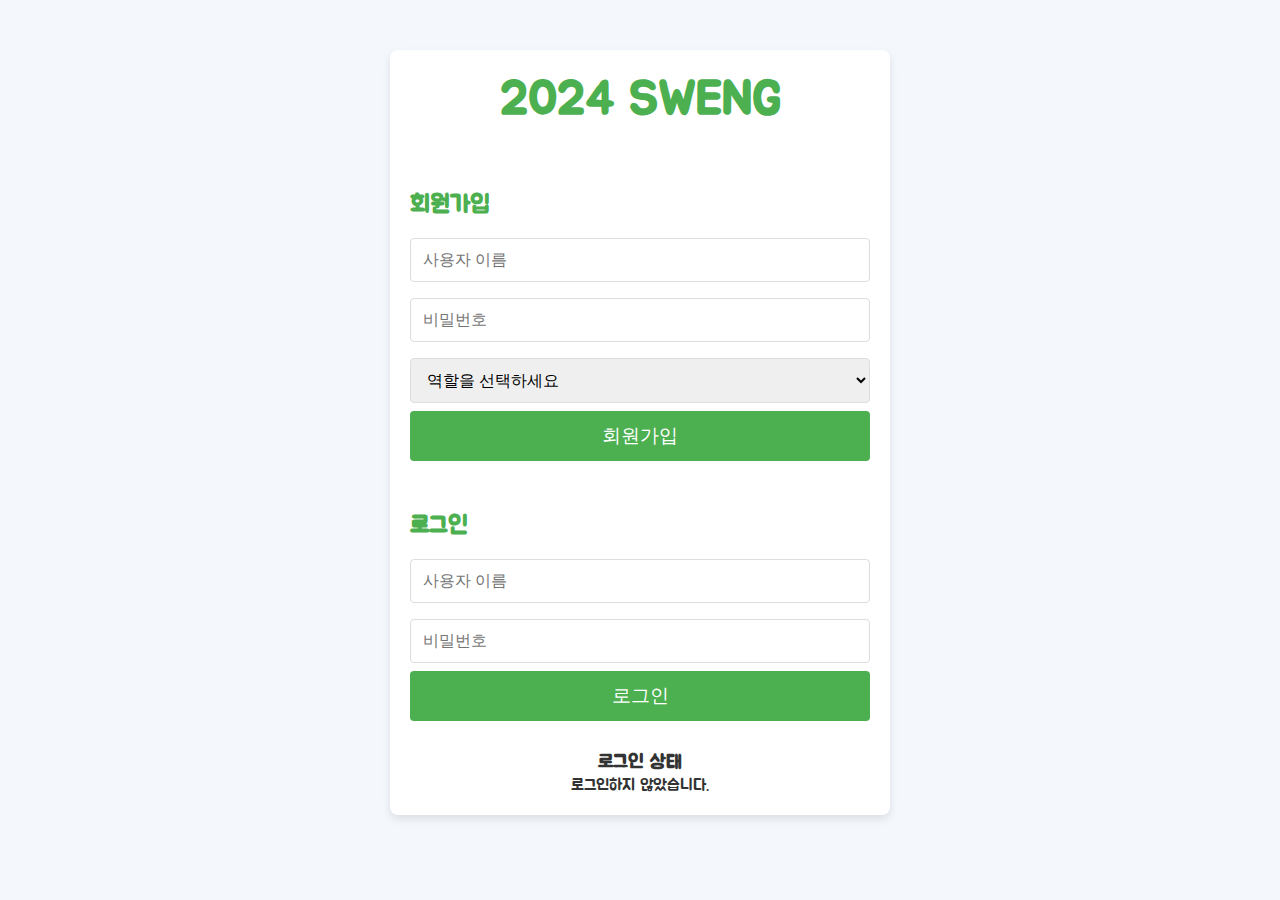
<file: index.html>
<!DOCTYPE html>
<html lang="ko">

<head>
    <meta charset="UTF-8">
    <meta name="viewport" content="width=device-width, initial-scale=1.0">
    <title>회원가입 / 로그인</title>
    <link rel="preconnect" href="https://fonts.googleapis.com">
    <link rel="preconnect" href="https://fonts.gstatic.com" crossorigin>
    <link href="https://fonts.googleapis.com/css2?family=Jua&display=swap" rel="stylesheet">
    <link rel="stylesheet" href="/css/index.css">
</head>

<body>

    <div class="container">
        <h1>2024 SWENG</h1>

        <!-- 회원가입 폼 -->
        <section id="register-section" class="form-section">
            <h2>회원가입</h2>
            <form id="register-form">
                <input type="text" id="register-username" placeholder="사용자 이름" required><br>
                <input type="password" id="register-password" placeholder="비밀번호" required><br>
                <select id="register-role" required>
                    <option value="" disabled selected>역할을 선택하세요</option>
                    <option value="멘토">멘토</option>
                    <option value="멘티">멘티</option>
                </select><br>
                <button type="submit">회원가입</button>
            </form>
        </section>

        <br>

        <!-- 로그인 폼 -->
        <section id="login-section" class="form-section">
            <h2>로그인</h2>
            <form id="login-form">
                <input type="text" id="login-username" placeholder="사용자 이름" required><br>
                <input type="password" id="login-password" placeholder="비밀번호" required><br>
                <button type="submit">로그인</button>
            </form>
        </section>

        <!-- 로그인 상태 표시 -->
        <section id="status-section">
            <h3>로그인 상태</h3>
            <p id="status-message"></p>
            <button id="logout-button" style="display: none;">로그아웃</button>
        </section>

        <!-- 오류 메시지 출력 -->
        <div id="error-message" style="color: red;"></div>
    </div>

    <script src="/js/index.js"></script>
</body>

</html>
</file>
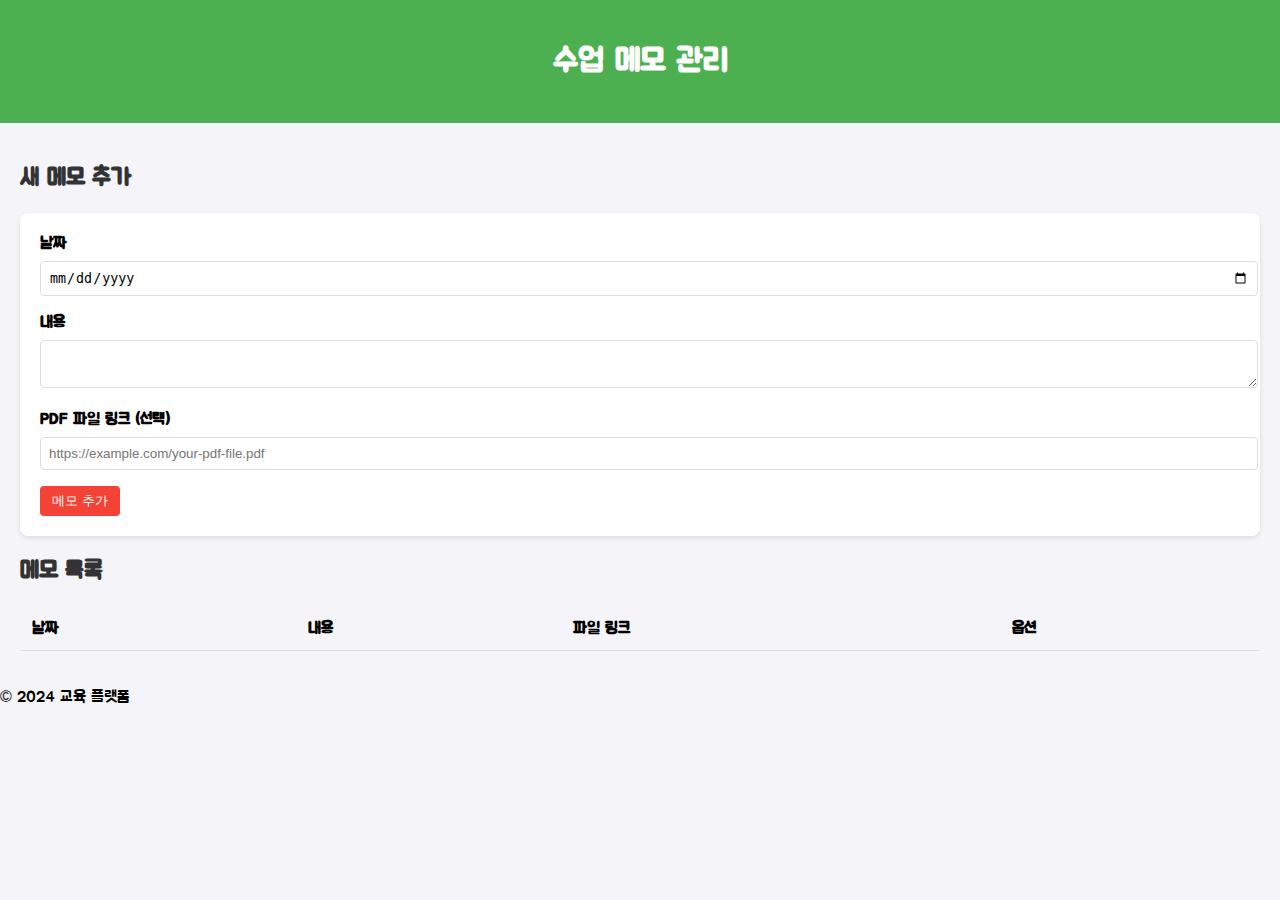
<file: html/class-notes-manage.html>
<!DOCTYPE html>
<html lang="ko">
<head>
    <meta charset="UTF-8">
    <meta name="viewport" content="width=device-width, initial-scale=1.0">
    <title>수업 메모 관리</title>
    <link rel="preconnect" href="https://fonts.googleapis.com">
    <link rel="preconnect" href="https://fonts.gstatic.com" crossorigin>
    <link href="https://fonts.googleapis.com/css2?family=Jua&display=swap" rel="stylesheet">
    <link rel="stylesheet" href="../css/class-notes-manage.css">  <!-- CSS 파일 링크 -->
</head>
<body>
    <header>
        <h1>수업 메모 관리</h1>
    </header>

    <main>
        <!-- 메모 입력 폼 -->
        <section id="memo-form">
            <h2>새 메모 추가</h2>
            <form id="memo-form" onsubmit="submitMemo(event)">
                <label for="memo_date">날짜</label>
                <input type="date" id="memo_date" required><br>

                <label for="memo_content">내용</label>
                <textarea id="memo_content" required></textarea><br>

                <label for="memo_pdf">PDF 파일 링크 (선택)</label>
                <input type="url" id="memo_pdf" placeholder="https://example.com/your-pdf-file.pdf"><br>

                <button type="submit">메모 추가</button>
            </form>
        </section>

        <!-- 메모 목록 -->
        <section id="memo-list">
            <h2>메모 목록</h2>
            <table>
                <thead>
                    <tr>
                        <th>날짜</th>
                        <th>내용</th>
                        <th>파일 링크</th>
                        <th>옵션</th>
                    </tr>
                </thead>
                <tbody id="memo-table-body">
                    <!-- 메모 목록이 동적으로 여기에 삽입됩니다. -->
                </tbody>
                <p id="no-memos" style="display:none; color: red;">메모가 없습니다.</p> <!-- 메모가 없을 때 표시할 문구 -->
            </table>
        </section>
    </main>

    <footer>
        <p>&copy; 2024 교육 플랫폼</p>
    </footer>

    <!-- JavaScript 파일 연결 -->
    <script src="../js/class-notes-manage.js"></script>
</body>
</html>
</file>
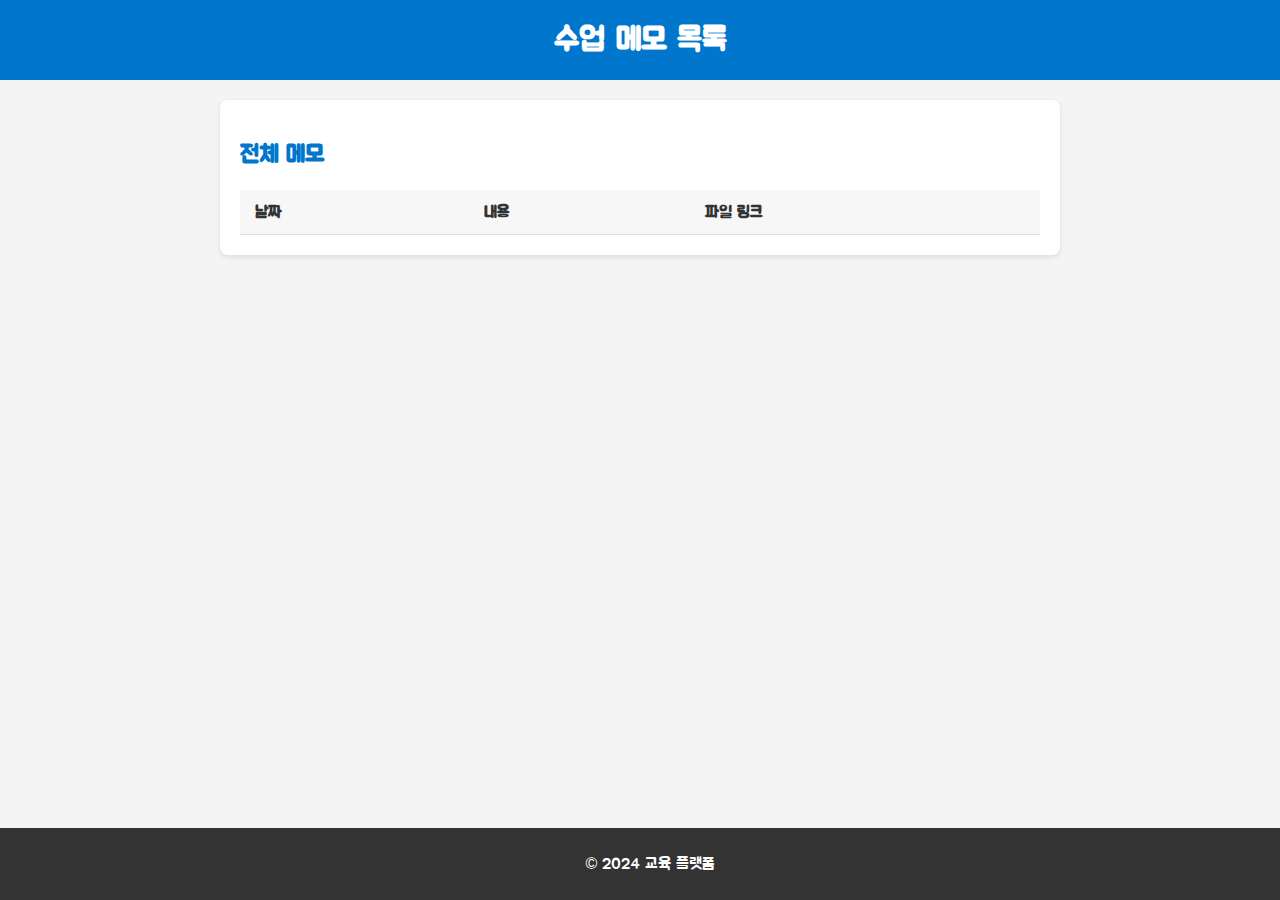
<file: html/class-notes-view.html>
<!DOCTYPE html>
<html lang="ko">
<head>
    <meta charset="UTF-8">
    <meta name="viewport" content="width=device-width, initial-scale=1.0">
    <title>수업 메모 목록</title>
    <link rel="preconnect" href="https://fonts.googleapis.com">
    <link rel="preconnect" href="https://fonts.gstatic.com" crossorigin>
    <link href="https://fonts.googleapis.com/css2?family=Jua&display=swap" rel="stylesheet">
    <link rel="stylesheet" href="../css/class-notes-view.css"> <!-- CSS 파일 연결 -->
</head>
<body>
    <header>
        <h1>수업 메모 목록</h1>
    </header>

    <main>
        <!-- 메모 목록 -->
        <section id="memo-list">
            <h2>전체 메모</h2>
            <table>
                <thead>
                    <tr>
                        <th>날짜</th>
                        <th>내용</th>
                        <th>파일 링크</th>
                    </tr>
                </thead>
                <tbody id="memo-table-body">
                    <!-- 메모 목록이 동적으로 여기에 삽입됩니다. -->
                </tbody>
                <p id="no-memos" style="display:none; color: red;">메모가 없습니다.</p> <!-- 메모가 없을 때 표시할 문구 -->
            </table>
        </section>
    </main>

    <footer>
        <p>&copy; 2024 교육 플랫폼</p>
    </footer>

    <script src="../js/class-notes-view.js"></script> <!-- JS 파일 연결 -->
</body>
</html>
</file>
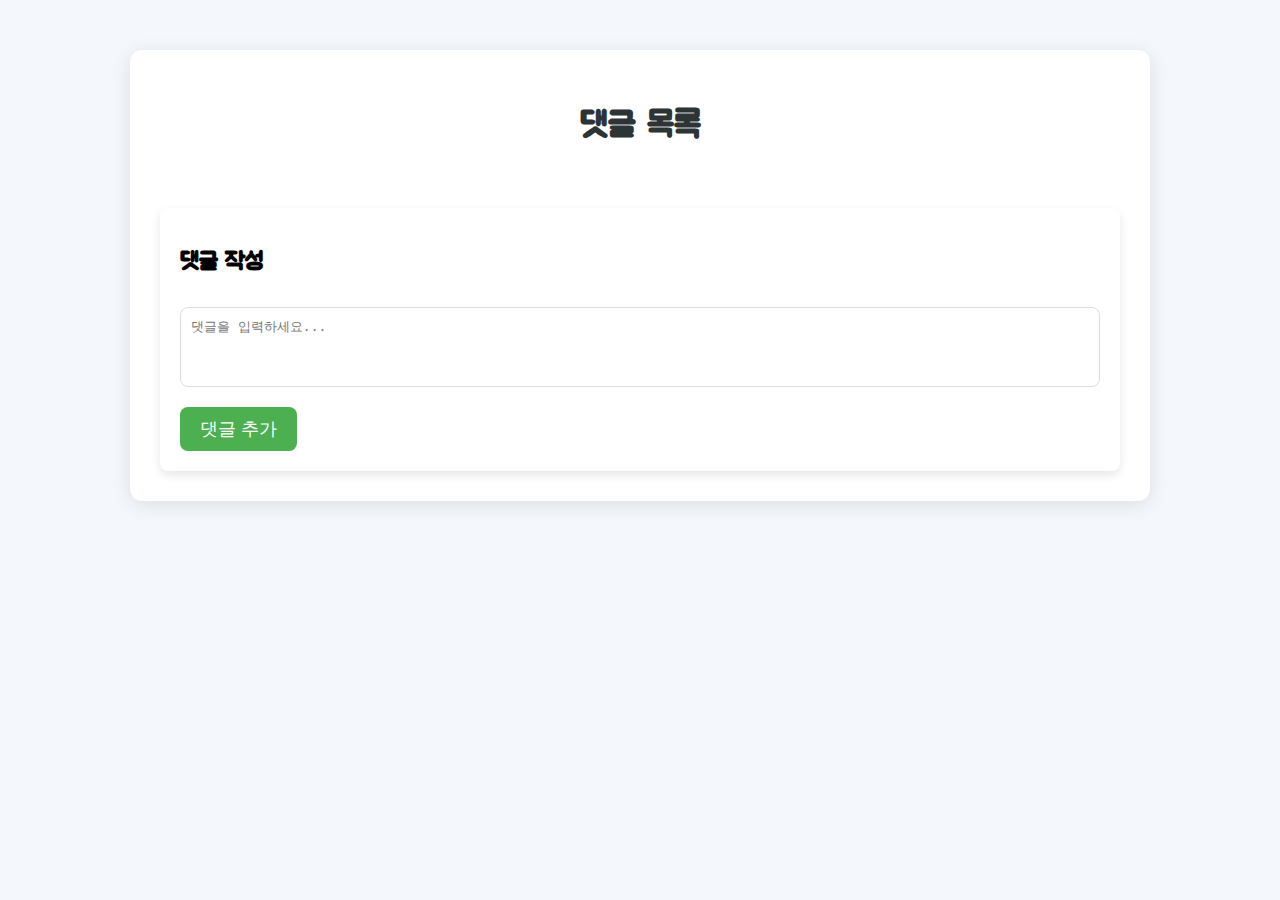
<file: html/comment.html>
<!DOCTYPE html>
<html lang="ko">

<head>
    <meta charset="UTF-8">
    <meta name="viewport" content="width=device-width, initial-scale=1.0">
    <title>댓글 보기</title>
    
    <!-- Google Fonts에서 Jua 폰트 불러오기 -->
    <link rel="preconnect" href="https://fonts.googleapis.com">
    <link rel="preconnect" href="https://fonts.gstatic.com" crossorigin>
    <link href="https://fonts.googleapis.com/css2?family=Jua&display=swap" rel="stylesheet">
    
    <link rel="stylesheet" href="../css/comment.css">  <!-- 댓글 CSS 스타일 링크 -->
</head>

<body>
    <div class="container">
        <h1>댓글 목록</h1>
        
        <!-- 댓글 목록 표시 부분 -->
        <div id="comment-list-container" class="comment-list-container">
            <!-- 댓글 목록이 여기에 동적으로 추가됩니다 -->
        </div>
        
        <!-- 댓글 추가 폼 -->
        <div class="comment-form">
            <h2>댓글 작성</h2>
            <textarea id="comment-input" placeholder="댓글을 입력하세요..." class="comment-input"></textarea>
            <button id="submit-comment" class="submit-comment">댓글 추가</button>
        </div>
    </div>

    <script src="../js/comment.js"></script>  <!-- 댓글 관련 JavaScript 파일 연결 -->
</body>

</html>
</file>
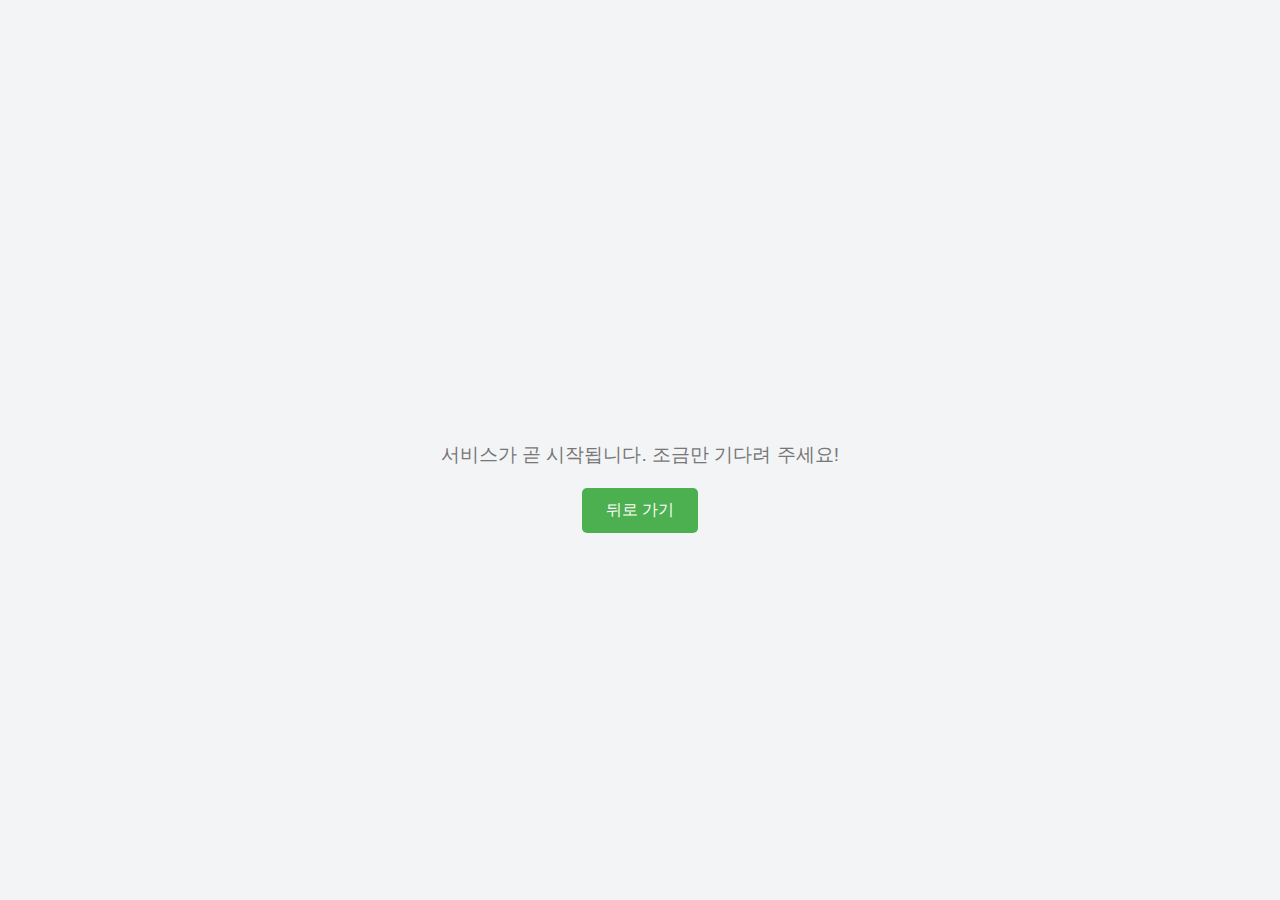
<file: html/counseling.html>
<!DOCTYPE html>
<html lang="ko">

<head>
    <meta charset="UTF-8">
    <meta name="viewport" content="width=device-width, initial-scale=1.0">
    <title>준비중</title>
    <style>
        /* 전체 페이지 스타일 */
        body {
            font-family: "Arial", sans-serif;
            background-color: #f3f4f6;
            display: flex;
            justify-content: center;
            align-items: center;
            height: 100vh;
            margin: 0;
            color: #333;
            text-align: center;
            flex-direction: column;
        }

        /* 준비중 텍스트 스타일 */
        .coming-soon {
            font-size: 3rem;
            font-weight: 700;
            color: #ff6f61;
            letter-spacing: 2px;
            text-transform: uppercase;
            opacity: 0;
            animation: fadeIn 2s ease-in-out forwards, bounce 1s infinite;
        }

        /* 애니메이션: 글씨 서서히 나타나기 */
        @keyframes fadeIn {
            0% {
                opacity: 0;
            }
            100% {
                opacity: 1;
            }
        }

        /* 애니메이션: 텍스트가 튕기는 효과 */
        @keyframes bounce {
            0% {
                transform: translateY(0);
            }
            30% {
                transform: translateY(-10px);
            }
            50% {
                transform: translateY(0);
            }
            70% {
                transform: translateY(-5px);
            }
            100% {
                transform: translateY(0);
            }
        }

        /* 부가 텍스트 스타일 */
        .message {
            font-size: 1.2rem;
            color: #777;
            margin-top: 10px;
        }

        /* 버튼 스타일 */
        .back-button {
            margin-top: 20px;
            padding: 12px 24px;
            background-color: #4CAF50;
            color: white;
            font-size: 1rem;
            border: none;
            border-radius: 5px;
            cursor: pointer;
            transition: background-color 0.3s ease;
        }

        .back-button:hover {
            background-color: #45a049;
        }

    </style>
</head>

<body>
    <div class="coming-soon">준비중</div>
    <div class="message">서비스가 곧 시작됩니다. 조금만 기다려 주세요!</div>
    <button class="back-button" onclick="window.history.back()">뒤로 가기</button>
</body>

</html>
</file>
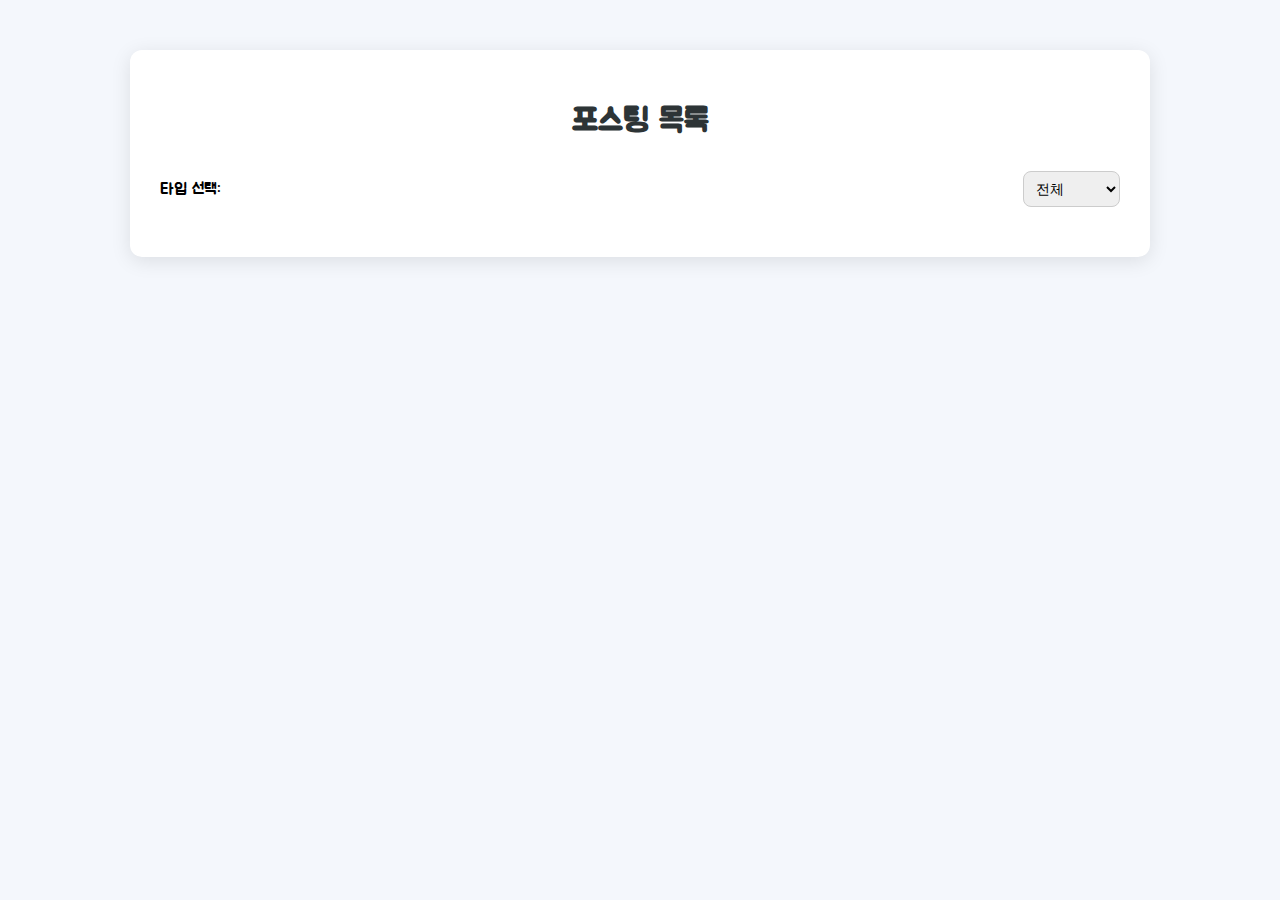
<file: html/posting-view.html>
<!DOCTYPE html>
<html lang="ko">

<head>
    <meta charset="UTF-8">
    <meta name="viewport" content="width=device-width, initial-scale=1.0">
    <title>포스팅 목록</title>
    <!-- Google Fonts에서 Jua 폰트 불러오기 -->
    <link rel="preconnect" href="https://fonts.googleapis.com">
    <link rel="preconnect" href="https://fonts.gstatic.com" crossorigin>
    <link href="https://fonts.googleapis.com/css2?family=Jua&display=swap" rel="stylesheet">
    <link rel="stylesheet" href="../css/posting-view.css">
</head>

<body>

    <div class="container">
        <h1>포스팅 목록</h1>

        <!-- 게시글 필터 -->
        <div class="filter-group">
            <label for="type-filter">타입 선택:</label>
            <select id="type-filter" onchange="filterPostings()">
                <option value="all">전체</option>
                <option value="SCRUM">SCRUM</option>
                <option value="XP">XP</option>
                <option value="CMM">CMM</option>
                <option value="DEVOPS">DEVOPS</option>
            </select>
        </div>

        <!-- 게시글 목록 -->
        <div id="post-list-container" class="post-list-container">
            <!-- 게시글 목록이 여기에 동적으로 추가됩니다 -->
        </div>
    </div>

    <script src="../js/posting-view.js"></script>
</body>

</html>
</file>
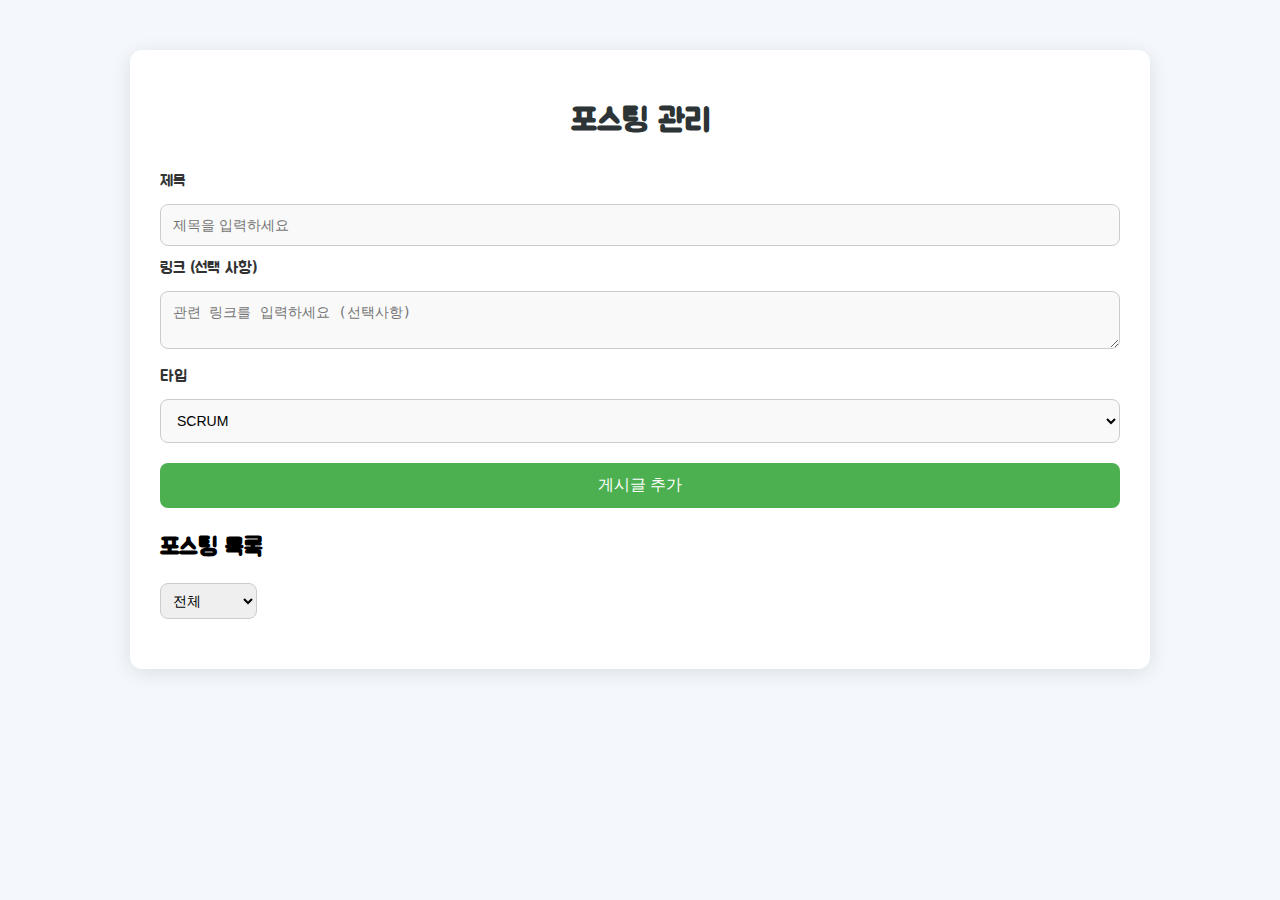
<file: html/posting.html>
<!DOCTYPE html>
<html lang="ko">

<head>
    <meta charset="UTF-8">
    <meta name="viewport" content="width=device-width, initial-scale=1.0">
    <title>포스팅 관리</title>
    <!-- Google Fonts에서 Jua 폰트 불러오기 -->
    <link rel="preconnect" href="https://fonts.googleapis.com">
    <link rel="preconnect" href="https://fonts.gstatic.com" crossorigin>
    <link href="https://fonts.googleapis.com/css2?family=Jua&display=swap" rel="stylesheet">
    <link rel="stylesheet" href="../css/posting.css">
</head>

<body>

    <div class="container">
        <h1>포스팅 관리</h1>

        <!-- 게시글 추가 폼 -->
        <div class="form-group">
            <label for="title">제목</label>
            <input type="text" id="title" placeholder="제목을 입력하세요" required>

            <label for="link">링크 (선택 사항)</label>
            <textarea id="link" placeholder="관련 링크를 입력하세요 (선택사항)"></textarea>

            <label for="type">타입</label>
            <select id="type">
                <option value="SCRUM">SCRUM</option>
                <option value="XP">XP</option>
                <option value="CMM">CMM</option> <!-- KANBAN을 CMM으로 수정 -->
                <option value="DEVOPS">DEVOPS</option>
            </select>

            <button onclick="addPosting()">게시글 추가</button>
        </div>

        <!-- 게시글 목록 -->
        <div class="post-list">
            <h2>포스팅 목록</h2>
            <div class="filter-group">
                <select id="type-filter" onchange="filterPostings()">
                    <option value="all">전체</option>
                    <option value="SCRUM">SCRUM</option>
                    <option value="XP">XP</option>
                    <option value="CMM">CMM</option>
                    <option value="DEVOPS">DEVOPS</option>
                </select>
            </div>
            <div id="post-list-container" class="post-list-container">
                <!-- 게시글 목록이 여기에 동적으로 추가됩니다 -->
            </div>
        </div>
    </div>

    <script src="../js/posting.js"></script>
</body>

</html>
</file>
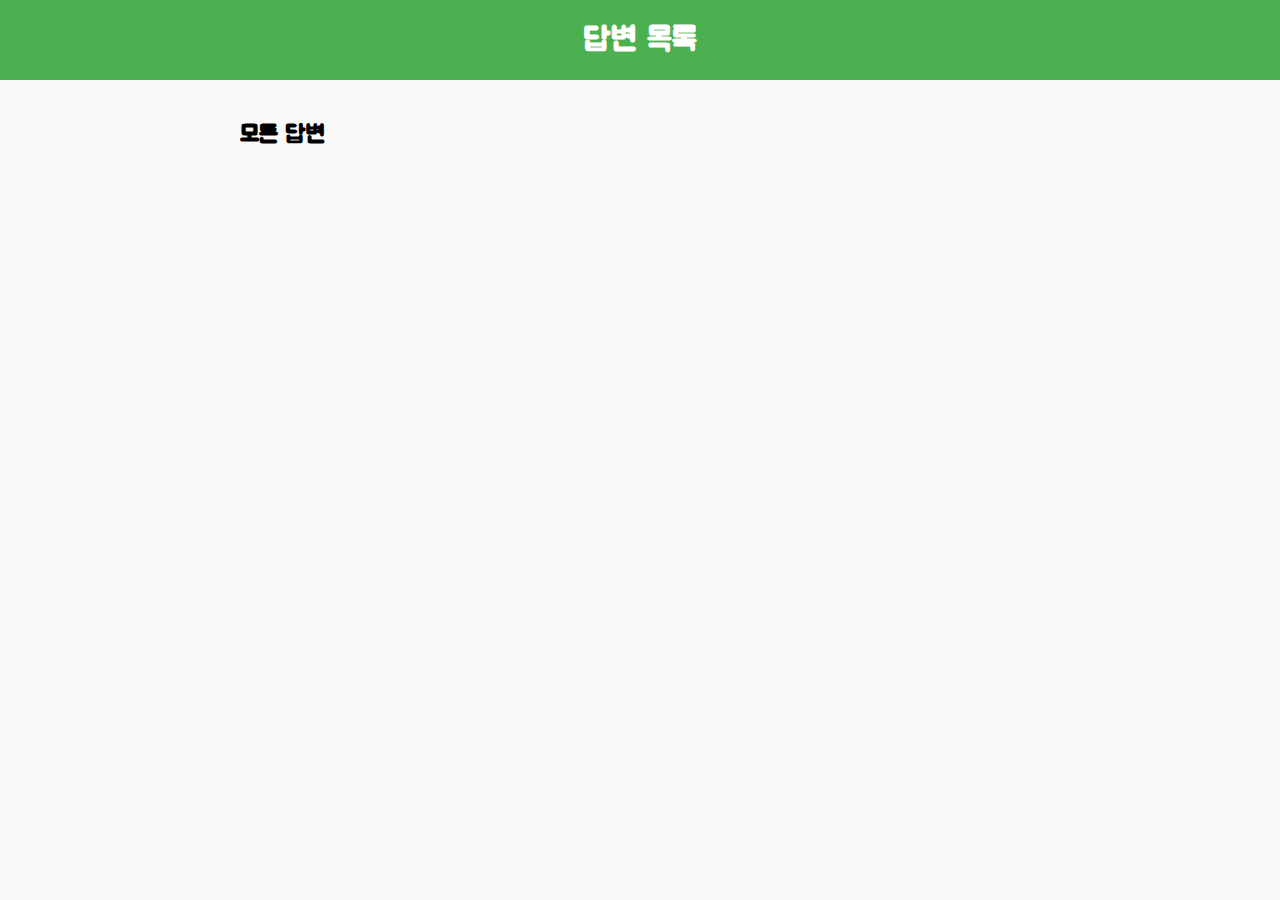
<file: html/question-board-answer-view.html>
<!DOCTYPE html>
<html lang="ko">

<head>
    <meta charset="UTF-8">
    <meta name="viewport" content="width=device-width, initial-scale=1.0">
    <title>답변 목록</title>
    <link rel="preconnect" href="https://fonts.googleapis.com">
    <link rel="preconnect" href="https://fonts.gstatic.com" crossorigin>
    <link href="https://fonts.googleapis.com/css2?family=Jua&display=swap" rel="stylesheet">
    <link rel="stylesheet" href="../css/styles.css">
</head>

<body>
    <header>
        <h1>답변 목록</h1>
    </header>

    <main>
        <section id="answers-list-section">
            <h2>모든 답변</h2>
            <ul id="answers-list">
                <!-- 답변 목록이 여기에 동적으로 표시됩니다. -->
            </ul>
            <div id="no-answers-message" style="display: none;">
                <p>답변이 없습니다.</p>
            </div>
        </section>
    </main>

    <footer>
        <p>&copy; 2024 교육 플랫폼</p>
    </footer>

    <script>
        const serverUrl = 'https://swengserver2-production.up.railway.app';  // 서버 URL 설정
        const urlParams = new URLSearchParams(window.location.search);
        const questionId = urlParams.get('id');  // URL에서 질문 ID를 가져옵니다.
        console.log(questionId);

        // 페이지 로드 시 답변 목록을 불러오기
        window.onload = async function () {
            try {
                const response = await fetch(`${serverUrl}/answers/${questionId}`);
                if (response.ok) {
                    const data = await response.json();
                    const answers = data.answers;

                    const answersListElement = document.getElementById('answers-list');
                    const noAnswersMessage = document.getElementById('no-answers-message');

                    // 답변 목록을 HTML에 표시
                    answersListElement.innerHTML = '';  // 기존 내용 비우기

                    if (answers.length > 0) {
                        answers.forEach(answer => {
                            const listItem = document.createElement('li');
                            
                            listItem.innerHTML = `
                                <strong>답변 작성자:</strong> ${answer.user_name} <br>
                                <strong>답변 내용:</strong> ${answer.answer_text} <br>
                                <small>작성일: ${answer.created_at}</small><br>
                            `;
                            answersListElement.appendChild(listItem);
                        });

                        // 답변이 있으면 "답변이 없습니다." 메시지 숨기기
                        noAnswersMessage.style.display = 'none';
                    } else {
                        // 답변이 없으면 "답변이 없습니다." 메시지 표시
                        noAnswersMessage.style.display = 'block';
                    }
                } else {
                    alert('답변 목록을 불러오는데 실패했습니다.');
                }
            } catch (err) {
                console.error('답변 목록 불러오기 실패:', err);
                alert('서버 오류');
            }
        };
    </script>
</body>

</html>
</file>
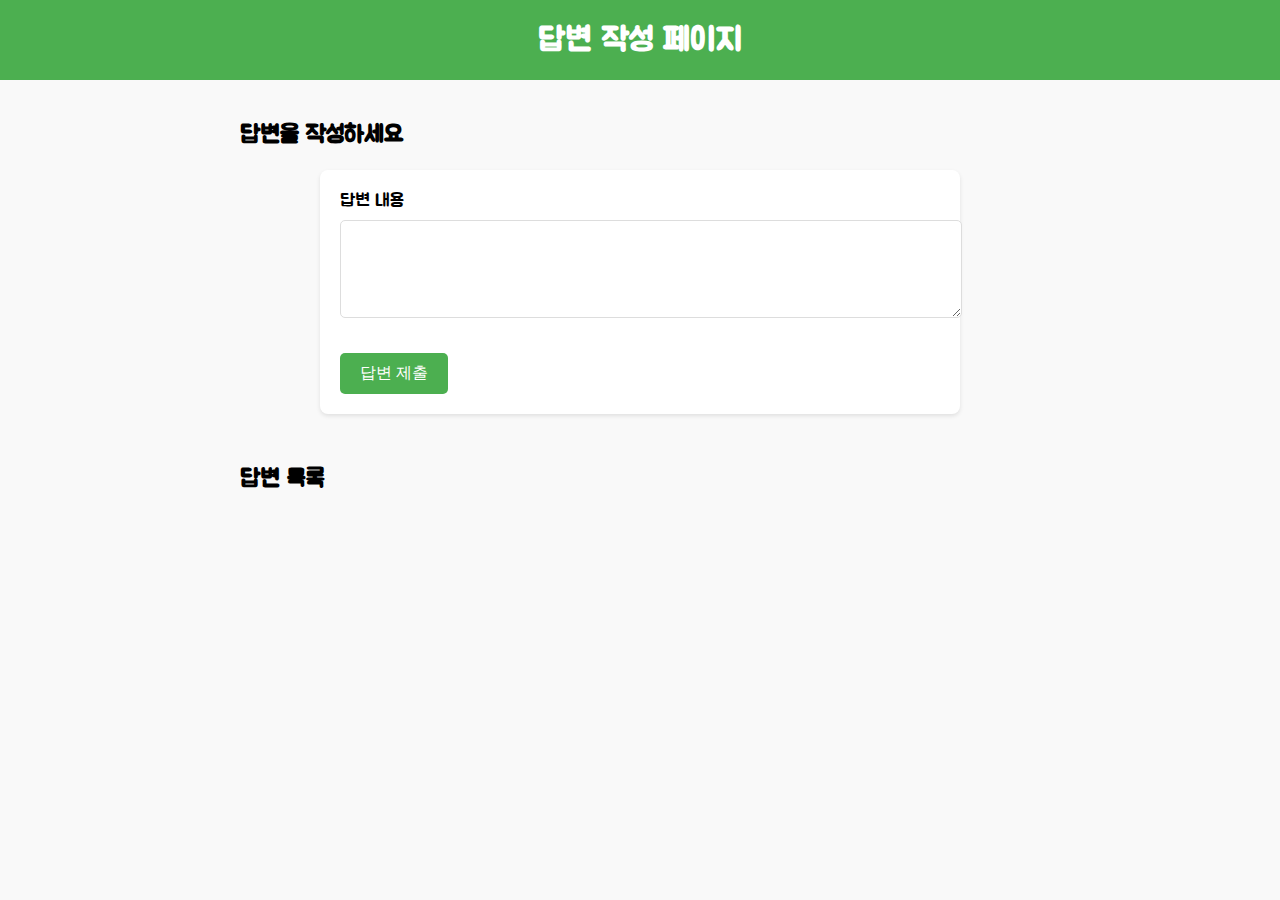
<file: html/question-board-answer.html>
<!DOCTYPE html>
<html lang="ko">

<head>
    <meta charset="UTF-8">
    <meta name="viewport" content="width=device-width, initial-scale=1.0">
    <title>답변 작성</title>
    <link rel="preconnect" href="https://fonts.googleapis.com">
    <link rel="preconnect" href="https://fonts.gstatic.com" crossorigin>
    <link href="https://fonts.googleapis.com/css2?family=Jua&display=swap" rel="stylesheet">
    <link rel="stylesheet" href="../css/styles.css">
</head>

<body>
    <header>
        <h1>답변 작성 페이지</h1>
    </header>

    <main>
        <section id="answer-form-section">
            <h2>답변을 작성하세요</h2>
            <form id="answer-form">
                <label for="answer-text">답변 내용</label>
                <textarea id="answer-text" name="answer-text" rows="4" required></textarea>
                <button type="submit">답변 제출</button>
            </form>
        </section>

        <section id="answers-list-section">
            <h2>답변 목록</h2>
            <ul id="answers-list">
                <!-- 답변 목록이 여기에 동적으로 표시됩니다. -->
            </ul>
            <div id="no-answers-message" style="display: none;">
                <p>답변이 없습니다.</p>
            </div>
        </section>
    </main>

    <footer>
        <p>&copy; 2024 교육 플랫폼</p>
    </footer>

    <script>
        const serverUrl = 'https://swengserver2-production.up.railway.app';  // 서버 URL 설정
        const urlParams = new URLSearchParams(window.location.search);
        const questionId = urlParams.get('id');  // URL에서 질문 ID를 가져옵니다.

        // 페이지 로드 시 답변 목록을 불러오기
        // 페이지 로드 시 답변 목록을 불러오기
        window.onload = async function () {
            try {
                const response = await fetch(`${serverUrl}/answers/${questionId}`);
                if (response.ok) {
                    const data = await response.json();
                    const answers = data.answers;

                    const answersListElement = document.getElementById('answers-list');
                    const noAnswersMessage = document.getElementById('no-answers-message');

                    // 답변 목록을 HTML에 표시
                    answersListElement.innerHTML = '';  // 기존 내용 비우기

                    if (answers.length > 0) {
                        answers.forEach(answer => {
                            const listItem = document.createElement('li');

                            // 날짜 포맷팅 (년-월-일)
                            const createdAt = new Date(answer.created_at);
                            const formattedDate = createdAt.toISOString().split('T')[0];  // "YYYY-MM-DD" 형식으로 변경

                            listItem.innerHTML = `
                        <strong>답변 작성자:</strong> ${answer.user_name} <br>
                        <strong>답변 내용:</strong> ${answer.answer_text} <br>
                        <small>작성일: ${formattedDate}</small><br>
                    `;
                            answersListElement.appendChild(listItem);
                        });

                        // 답변이 있으면 "답변이 없습니다." 메시지 숨기기
                        noAnswersMessage.style.display = 'none';
                    } else {
                        // 답변이 없으면 "답변이 없습니다." 메시지 표시
                        noAnswersMessage.style.display = 'block';
                    }
                } else {
                    alert('답변 목록을 불러오는데 실패했습니다.');
                }
            } catch (err) {
                console.error('답변 목록 불러오기 실패:', err);
                alert('서버 오류');
            }
        };


        // 답변 작성 폼 제출 처리
        document.getElementById('answer-form').addEventListener('submit', async function (event) {
            event.preventDefault();

            const answerText = document.getElementById('answer-text').value;
            const userName = localStorage.getItem('username'); // 로컬스토리지에서 사용자 이름 가져오기

            if (!userName) {
                alert('로그인 상태가 아닙니다. 로그인 후 다시 시도해주세요.');
                return;
            }

            try {
                const response = await fetch(`${serverUrl}/answers`, {
                    method: 'POST',
                    headers: {
                        'Content-Type': 'application/json'
                    },
                    body: JSON.stringify({
                        question_id: questionId,
                        user_name: userName,
                        answer_text: answerText
                    })
                });

                if (response.ok) {
                    alert('답변이 성공적으로 제출되었습니다.');
                    window.location.reload(); // 답변 제출 후 페이지 리로드하여 새로운 답변 반영
                } else {
                    const data = await response.json();
                    alert(data.message);
                }
            } catch (err) {
                console.error('답변 제출 실패:', err);
                alert('서버 오류');
            }
        });

        // 답변 삭제 함수
        async function deleteAnswer(answerId) {
            const confirmDelete = confirm('정말 이 답변을 삭제하시겠습니까?');
            if (!confirmDelete) return;

            try {
                const response = await fetch(`${serverUrl}/answers/${answerId}`, {
                    method: 'DELETE',
                });

                if (response.ok) {
                    alert('답변이 삭제되었습니다.');
                    window.location.reload(); // 삭제 후 페이지 새로고침하여 변경 사항 반영
                } else {
                    const data = await response.json();
                    alert(data.message); // 오류 메시지
                }
            } catch (err) {
                console.error('답변 삭제 실패:', err);
                alert('서버 오류');
            }
        }
    </script>
</body>

</html>
</file>
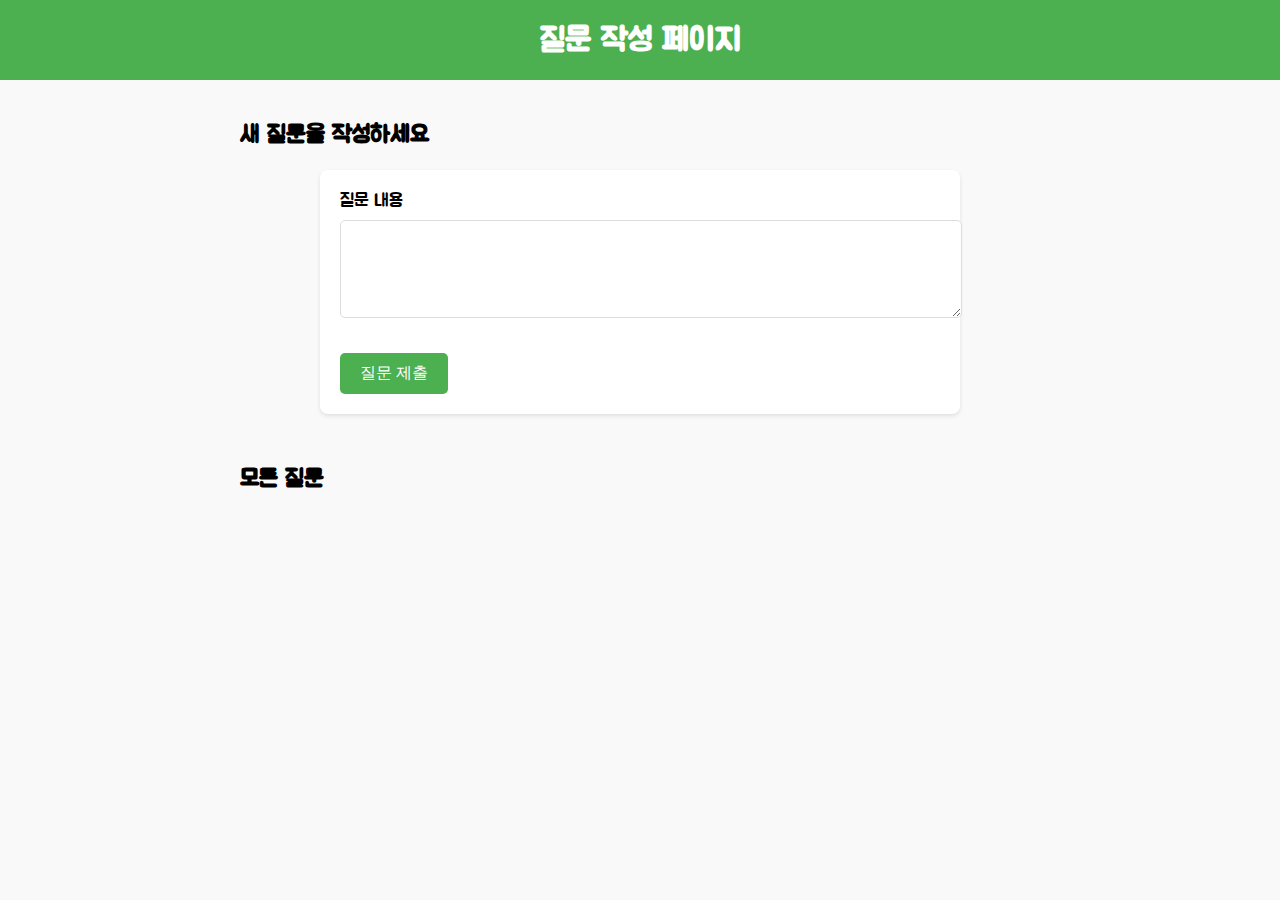
<file: html/question-board-ask.html>
<!DOCTYPE html>
<html lang="ko">

<head>
    <meta charset="UTF-8">
    <meta name="viewport" content="width=device-width, initial-scale=1.0">
    <title>질문 작성 및 목록</title>
    <link rel="preconnect" href="https://fonts.googleapis.com">
    <link rel="preconnect" href="https://fonts.gstatic.com" crossorigin>
    <link href="https://fonts.googleapis.com/css2?family=Jua&display=swap" rel="stylesheet">
    <link rel="stylesheet" href="../css/styles.css">
</head>

<body>
    <header>
        <h1>질문 작성 페이지</h1>
    </header>

    <main>
        <!-- 질문 작성 폼 -->
        <section id="ask-section">
            <h2>새 질문을 작성하세요</h2>
            <form id="ask-form">
                <label for="question-text">질문 내용</label>
                <textarea id="question-text" name="question-text" rows="4" required></textarea>
                <button type="submit">질문 제출</button>
            </form>
        </section>

        <!-- 질문 목록 보기 -->
        <section id="questions-list-section">
            <h2>모든 질문</h2>
            <ul id="questions-list">
                <!-- 질문 목록이 여기에 동적으로 표시됩니다. -->
            </ul>
        </section>
    </main>

    <footer>
        <p>&copy; 2024 교육 플랫폼</p>
    </footer>

    <script>
        const serverUrl = 'https://swengserver2-production.up.railway.app';  // 서버 URL 설정

        // 페이지 로드 시 질문 목록을 불러오기
        window.onload = async function () {
            try {
                const response = await fetch(`${serverUrl}/questions`);
                if (response.ok) {
                    const data = await response.json();
                    const questions = data.questions;

                    // 질문 목록을 HTML에 표시
                    const questionsListElement = document.getElementById('questions-list');
                    questionsListElement.innerHTML = '';  // 기존 내용 비우기

                    questions.forEach(question => {
                        const listItem = document.createElement('li');
                        listItem.innerHTML = `
                            <strong>질문 작성자:</strong> ${question.user_name} <br>
                            <strong>질문 내용:</strong> ${question.question_text} <br>
                            <small>작성일: ${question.created_at}</small><br>
                            <button onclick="window.location.href='/html/question-board-answer-view.html?id=${question.id}'">답변 보기</button>
                            <button onclick="deleteQuestion(${question.id})">삭제</button> <!-- 삭제 버튼 추가 -->
                        `;
                        questionsListElement.appendChild(listItem);
                    });
                } else {
                    alert('질문 목록을 불러오는데 실패했습니다.');
                }
            } catch (err) {
                console.error('질문 목록 불러오기 실패:', err);
                alert('서버 오류');
            }
        };

        // 질문 작성 폼 제출 처리
        document.getElementById('ask-form').addEventListener('submit', async function (event) {
            event.preventDefault();

            const questionText = document.getElementById('question-text').value;
            const userName = localStorage.getItem('username'); // 로컬스토리지에서 사용자 이름 가져오기

            if (!userName) {
                alert('로그인 상태가 아닙니다. 로그인 후 다시 시도해주세요.');
                return;
            }

            try {
                const response = await fetch(`${serverUrl}/questions`, {
                    method: 'POST',
                    headers: {
                        'Content-Type': 'application/json'
                    },
                    body: JSON.stringify({
                        question_text: questionText,
                        user_name: userName
                    })
                });

                if (response.ok) {
                    alert('질문이 성공적으로 제출되었습니다.');
                    window.location.reload(); // 페이지 새로고침하여 새로운 질문을 반영
                } else {
                    const data = await response.json();
                    alert(data.message);
                }
            } catch (err) {
                console.error('질문 제출 실패:', err);
                alert('서버 오류');
            }
        });

        // 질문 삭제 함수
        async function deleteQuestion(questionId) {
            if (confirm('정말로 이 질문을 삭제하시겠습니까?')) {
                try {
                    const response = await fetch(`${serverUrl}/questions/${questionId}`, {
                        method: 'DELETE',
                    });
                    console.log(response);

                    if (response.ok) {
                        alert('질문이 삭제되었습니다.');
                        window.location.reload(); // 삭제 후 페이지 새로고침하여 목록 업데이트
                    } else {
                        const data = await response.json();
                        alert(data.message);
                    }
                } catch (err) {
                    console.error('질문 삭제 실패:', err);
                    alert('서버 오류');
                }
            }
        }
    </script>
</body>

</html>
</file>
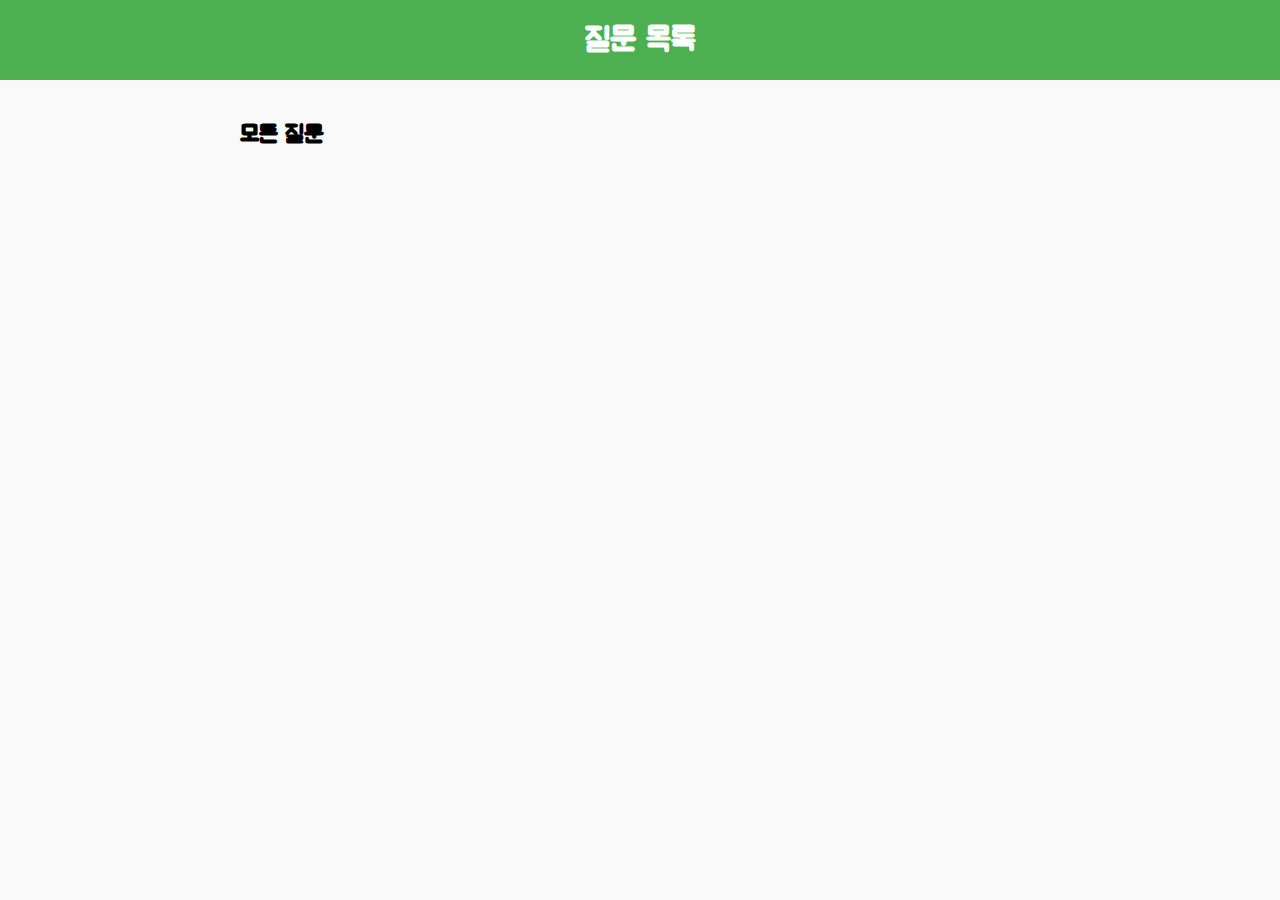
<file: html/question-board-view.html>
<!DOCTYPE html>
<html lang="ko">
<head>
    <meta charset="UTF-8">
    <meta name="viewport" content="width=device-width, initial-scale=1.0">
    <title>질문 목록</title>
    <link rel="preconnect" href="https://fonts.googleapis.com">
    <link rel="preconnect" href="https://fonts.gstatic.com" crossorigin>
    <link href="https://fonts.googleapis.com/css2?family=Jua&display=swap" rel="stylesheet">
    <link rel="stylesheet" href="../css/styles.css">
</head>
<body>
    <header>
        <h1>질문 목록</h1>
    </header>

    <main>
        <section id="questions-list-section">
            <h2>모든 질문</h2>
            <ul id="questions-list">
                <!-- 질문 목록이 여기에 동적으로 표시됩니다. -->
            </ul>
        </section>
    </main>

    <footer>
        <p>&copy; 2024 교육 플랫폼</p>
    </footer>

    <script>
        const serverUrl = 'https://swengserver2-production.up.railway.app';  // 서버 URL 설정

        // 페이지 로드 시 질문 목록을 불러오기
        window.onload = async function() {
            try {
                const response = await fetch(`${serverUrl}/questions`);
                if (response.ok) {
                    const data = await response.json();
                    const questions = data.questions;

                    // 질문 목록을 HTML에 표시
                    const questionsListElement = document.getElementById('questions-list');
                    questionsListElement.innerHTML = '';  // 기존 내용 비우기

                    questions.forEach(question => {
                        const listItem = document.createElement('li');
                        listItem.innerHTML = `
                            <strong>질문 작성자:</strong> ${question.user_name} <br>
                            <strong>질문 내용:</strong> ${question.question_text} <br>
                            <small>작성일: ${question.created_at}</small><br>
                            <button onclick="location.href='/html/question-board-answer.html?id=${question.id}'">답변하기</button>
                        `;
                        questionsListElement.appendChild(listItem);
                    });
                } else {
                    alert('질문 목록을 불러오는데 실패했습니다.');
                }
            } catch (err) {
                console.error('질문 목록 불러오기 실패:', err);
                alert('서버 오류');
            }
        };
    </script>
</body>
</html>
</file>
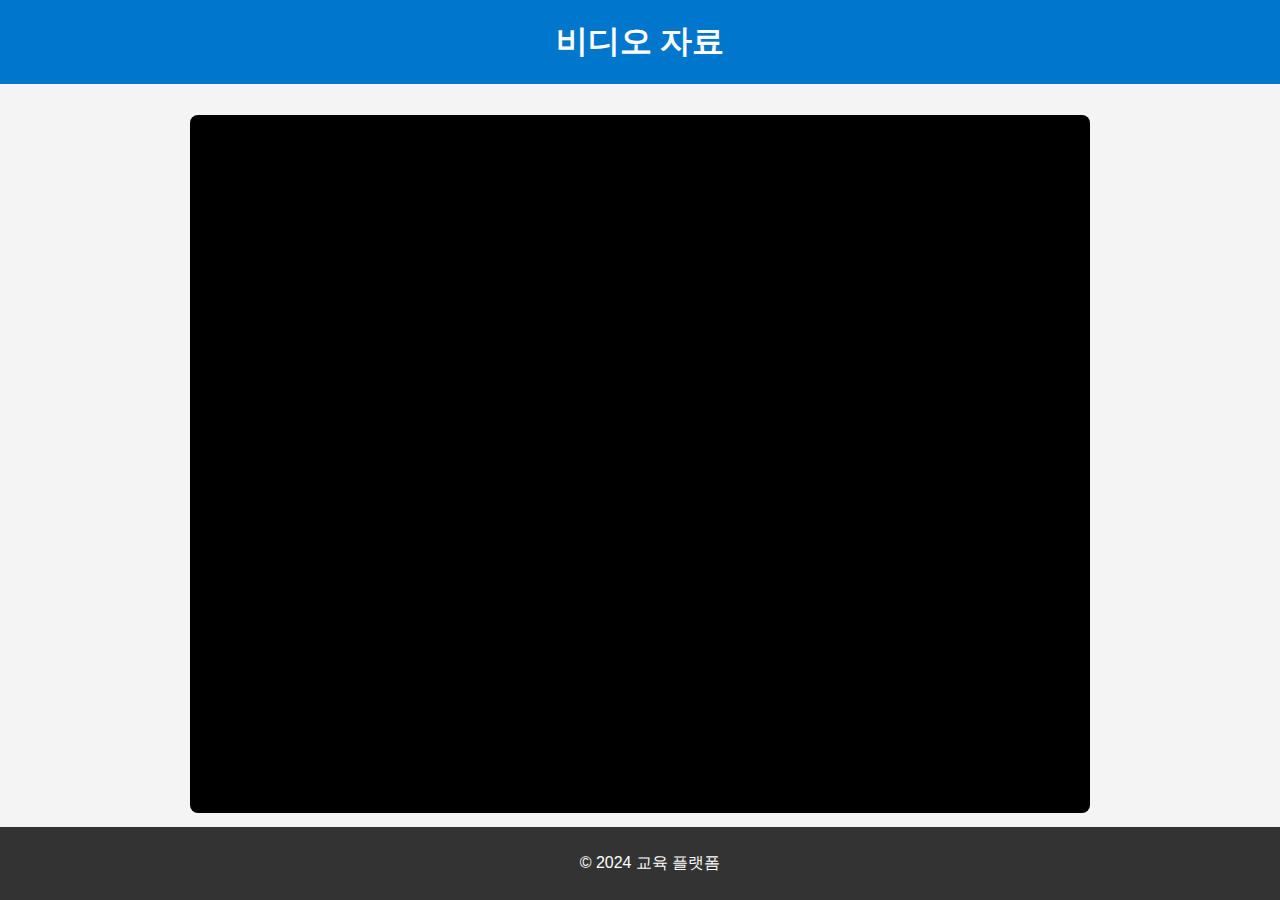
<file: html/video-materials-view.html>
<!DOCTYPE html>
<html lang="ko">
<head>
    <meta charset="UTF-8">
    <meta name="viewport" content="width=device-width, initial-scale=1.0">
    <title>비디오 자료</title>
    <link rel="stylesheet" href="../css/video-materials-view.css"> <!-- CSS 파일 연결 -->
</head>
<body>
    <header>
        <h1>비디오 자료</h1>
    </header>

    <main>
        <section id="video-container">
            <div class="video-wrapper">
                <!-- YouTube 비디오 iframe 삽입 -->
                <iframe width="560" height="315" 
                        src="https://www.youtube.com/embed/FyEadsnWXp8" 
                        frameborder="0" 
                        allow="accelerometer; autoplay; clipboard-write; encrypted-media; gyroscope; picture-in-picture" 
                        allowfullscreen>
                </iframe>
            </div>
        </section>
    </main>

    <footer>
        <p>&copy; 2024 교육 플랫폼</p>
    </footer>
</body>
</html>
</file>
<file: css/index.css>
* {
    margin: 0;
    padding: 0;
    box-sizing: border-box;
}

body {
    font-family: "Jua", sans-serif;
    background-color: #f4f7fc;
    color: #333;
}

.container {
    max-width: 500px;
    margin: 50px auto;
    padding: 20px;
    background-color: #fff;
    box-shadow: 0 4px 8px rgba(0, 0, 0, 0.1);
    border-radius: 8px;
}

h1 {
    font-weight: 700;
    text-align: center;
    font-size: 3em;
    margin-bottom: 60px;
    color: #4CAF50;
}

.form-section {
    margin-bottom: 30px;
}

.form-section h2 {
    font-size: 1.5em;
    color: #4CAF50;
    margin-bottom: 10px;
}

input, select {
    width: 100%;
    padding: 12px;
    margin: 8px 0;
    border: 1px solid #ddd;
    border-radius: 4px;
    font-size: 1em;
}

button {
    width: 100%;
    padding: 12px;
    background-color: #4CAF50;
    color: white;
    border: none;
    border-radius: 4px;
    font-size: 1.2em;
    cursor: pointer;
}

button:hover {
    background-color: #45a049;
}

#status-section {
    text-align: center;
    margin-top: 20px;
}

#error-message {
    text-align: center;
    font-weight: bold;
    color: red;
}

#logout-button {
    width: 100%;
    padding: 12px;
    background-color: #f44336;
    color: white;
    border: none;
    border-radius: 4px;
    cursor: pointer;
}

#logout-button:hover {
    background-color: #d32f2f;
}
</file>
<file: css/class-notes-manage.css>
body {
    font-family: 'Jua', sans-serif;
    margin: 0;
    padding: 0;
    background-color: #f4f4f9;
}

header {
    background-color: #4CAF50;
    color: white;
    text-align: center;
    padding: 20px 0;
}

main {
    padding: 20px;
}

h2 {
    color: #333;
}

form {
    background-color: #fff;
    padding: 20px;
    border-radius: 8px;
    box-shadow: 0 2px 5px rgba(0, 0, 0, 0.1);
    margin-bottom: 20px;
}

label {
    display: block;
    margin-bottom: 8px;
    font-weight: bold;
}

input, textarea {
    width: 100%;
    padding: 8px;
    margin-bottom: 16px;
    border: 1px solid #ddd;
    border-radius: 4px;
}

button {
    background-color: #4CAF50;
    color: white;
    padding: 10px 15px;
    border: none;
    border-radius: 4px;
    cursor: pointer;
}

button:hover {
    background-color: #45a049;
}

table {
    width: 100%;
    border-collapse: collapse;
    margin-top: 20px;
}

table th, table td {
    padding: 12px;
    text-align: left;
    border-bottom: 1px solid #ddd;
}

button {
    background-color: #f44336;
    color: white;
    border: none;
    padding: 6px 12px;
    border-radius: 4px;
    cursor: pointer;
}

button:hover {
    background-color: #e53935;
}

#no-memos {
    color: red;
}
</file>
<file: css/class-notes-view.css>
/* 기본 설정 */
body {
    font-family: 'Jua', sans-serif;
    background-color: #f4f4f4;
    margin: 0;
    padding: 0;
    color: #333;
}

header {
    background-color: #0077cc;
    color: #fff;
    text-align: center;
    padding: 20px 0;
}

h1 {
    margin: 0;
    font-size: 2rem;
}

h2 {
    margin-bottom: 15px;
    font-size: 1.5rem;
    color: #0077cc;
}

footer {
    text-align: center;
    padding: 10px;
    background-color: #333;
    color: #fff;
    position: fixed;
    bottom: 0;
    width: 100%;
}

/* 메모 목록 */
#memo-list {
    margin: 20px auto;
    max-width: 800px;
    background-color: #fff;
    border-radius: 8px;
    box-shadow: 0 2px 5px rgba(0, 0, 0, 0.1);
    padding: 20px;
}

table {
    width: 100%;
    border-collapse: collapse;
    margin-top: 20px;
}

th, td {
    padding: 12px 15px;
    text-align: left;
    border-bottom: 1px solid #ddd;
}

th {
    background-color: #f7f7f7;
    color: #333;
}

td a {
    color: #0077cc;
    text-decoration: none;
}

td a:hover {
    text-decoration: underline;
}

/* 메모가 없을 때 문구 스타일 */
#no-memos {
    font-size: 1rem;
    color: #ff4747;
    margin-top: 20px;
    text-align: center;
}

/* 테이블에 마우스 올렸을 때 스타일 */
tr:hover {
    background-color: #f9f9f9;
}

/* 작은 화면에서 모바일 최적화 */
@media (max-width: 768px) {
    body {
        padding: 10px;
    }

    header, footer {
        padding: 15px;
    }

    h1 {
        font-size: 1.5rem;
    }

    h2 {
        font-size: 1.25rem;
    }

    table {
        font-size: 0.9rem;
    }

    th, td {
        padding: 10px;
    }
}
</file>
<file: css/comment.css>
/* 전체 body 스타일 */
body {
    font-family: 'Jua', sans-serif;
    background-color: #f4f7fc;
    margin: 0;
    padding: 0;
    box-sizing: border-box;
}

/* 컨테이너 스타일 */
.container {
    max-width: 960px;
    margin: 50px auto;
    padding: 30px;
    background-color: white;
    border-radius: 12px;
    box-shadow: 0 4px 20px rgba(0, 0, 0, 0.1);
}

/* 제목 스타일 */
h1 {
    text-align: center;
    color: #2d3436;
    font-size: 2.2em;
    margin-bottom: 20px;
    font-weight: 600;
}

/* 댓글 목록 컨테이너 */
.comment-list-container {
    display: grid;
    grid-template-columns: 1fr;
    gap: 20px;
}

/* 각 댓글 항목 */
.comment-item {
    padding: 15px;
    background-color: #ffffff;
    border: 1px solid #ddd;
    border-radius: 12px;
    box-shadow: 0 4px 10px rgba(0, 0, 0, 0.1);
    position: relative;
}

/* 댓글 작성자 스타일 */
.commentor {
    font-weight: bold;
    color: #4CAF50;
    font-size: 1.1em;
}

/* 댓글 본문 스타일 */
.comment {
    margin-top: 10px;
    color: #333;
    font-size: 1em;
}

/* 댓글 작성일 */
.comment-date {
    margin-top: 10px;
    font-size: 12px;
    color: #777;
}

/* 댓글 삭제 버튼 */
.delete-comment {
    position: absolute;
    top: 10px;
    right: 10px;
    background-color: #ff3b30;
    color: white;
    padding: 5px 10px;
    border: none;
    border-radius: 5px;
    cursor: pointer;
    font-size: 0.9em;
    transition: background-color 0.3s ease;
}

.delete-comment:hover {
    background-color: #e60000;
}

/* 댓글 작성 폼 */
.comment-form {
    margin-top: 40px;
    background-color: #fff;
    padding: 20px;
    border-radius: 8px;
    box-shadow: 0 4px 10px rgba(0, 0, 0, 0.1);
}

/* 댓글 입력란 */
.comment-input {
    width: 100%;
    height: 80px;
    padding: 10px;
    margin-top: 10px;
    border: 1px solid #ddd;
    border-radius: 8px;
    font-size: 1em;
    resize: none;
    box-sizing: border-box;
}

/* 댓글 추가 버튼 */
.submit-comment {
    background-color: #4CAF50;
    color: white;
    padding: 10px 20px;
    margin-top: 15px;
    border: none;
    border-radius: 8px;
    cursor: pointer;
    font-size: 1.1em;
    transition: background-color 0.3s ease;
}

.submit-comment:hover {
    background-color: #45a049;
}
</file>
<file: css/posting-view.css>
body {
    font-family: "Jua", sans-serif;
    background-color: #f4f7fc;
    margin: 0;
    padding: 0;
    box-sizing: border-box;
}

.container {
    max-width: 960px;
    margin: 50px auto;
    padding: 30px;
    background-color: white;
    border-radius: 12px;
    box-shadow: 0 4px 20px rgba(0, 0, 0, 0.1);
}

h1 {
    text-align: center;
    color: #2d3436;
    font-size: 2em;
    margin-bottom: 30px;
    font-weight: 600;
}

.filter-group {
    margin: 20px 0;
    display: flex;
    justify-content: space-between;
    align-items: center;
}

.filter-group label {
    font-size: 16px;
}

.filter-group select {
    padding: 8px;
    font-size: 14px;
    border-radius: 8px;
    border: 1px solid #ccc;
}

.post-list-container {
    display: grid;
    grid-template-columns: repeat(2, 1fr);
    gap: 20px;
    margin-top: 20px;
}

.post-item {
    border: 1px solid #ddd;
    padding: 20px;
    background-color: #ffffff;
    border-radius: 12px;
    box-shadow: 0 4px 10px rgba(0, 0, 0, 0.1);
    transition: transform 0.3s, box-shadow 0.3s;
}

.post-item:hover {
    transform: scale(1.02);
    box-shadow: 0 4px 12px rgba(0, 0, 0, 0.1);
}

.post-item .type {
    font-size: 20px;
    font-weight: bold;
    text-align: center;
    color: #4CAF50;
    margin-bottom: 10px;
}

.post-item .title {
    font-size: 18px;
    font-weight: 600;
    color: #333;
    margin-bottom: 15px;
}

.post-item .meta {
    font-size: 12px;
    color: #777;
    margin-top: 10px;
}

.post-item .actions {
    font-size: 14px;
    color: #555;
    margin-top: 10px;
    display: flex;
    justify-content: flex-end;
    gap: 15px;
}

.post-item button {
    padding: 8px 15px;
    background-color: #4CAF50;
    color: white;
    border: none;
    border-radius: 4px;
    cursor: pointer;
    font-size: 14px;
    margin-top: 10px;
}

.post-item button:hover {
    background-color: #45a049;
}

.post-item button:disabled {
    background-color: #cccccc;
    cursor: not-allowed;
}

/* 모바일 화면에서 1열로 정렬 */
@media (max-width: 768px) {
    .post-list-container {
        grid-template-columns: 1fr;
    }
}
</file>
<file: css/posting.css>
body {
    font-family: "Jua", sans-serif;
    background-color: #f4f7fc;
    margin: 0;
    padding: 0;
    box-sizing: border-box;
}

.container {
    max-width: 960px;
    margin: 50px auto;
    padding: 30px;
    background-color: white;
    border-radius: 12px;
    box-shadow: 0 4px 20px rgba(0, 0, 0, 0.1);
}

h1 {
    text-align: center;
    color: #2d3436;
    font-size: 2em;
    margin-bottom: 30px;
    font-weight: 600;
}

.form-group {
    margin-bottom: 25px;
}

.form-group label {
    margin-top: 12px;
    font-size: 16px;
    margin-bottom: 8px;
    color: #333;
    display: block;
}

.form-group input, .form-group textarea, .form-group select {
    width: 100%;
    padding: 12px;
    font-size: 14px;
    border: 1px solid #ccc;
    border-radius: 8px;
    box-sizing: border-box;
    margin-top: 5px;
    background-color: #f9f9f9;
    transition: border-color 0.3s;
}

.form-group input:focus, .form-group textarea:focus, .form-group select:focus {
    border-color: #4CAF50;
    outline: none;
}

.form-group button {
    margin-top: 20px;
    padding: 12px 20px;
    background-color: #4CAF50;
    color: white;
    border: none;
    border-radius: 8px;
    cursor: pointer;
    font-size: 16px;
    transition: background-color 0.3s;
    width: 100%;
}

.form-group button:hover {
    background-color: #45a049;
}

.filter-group {
    margin: 20px 0;
    display: flex;
    justify-content: space-between;
    align-items: center;
}

.filter-group label {
    font-size: 16px;
}

.filter-group select {
    padding: 8px;
    font-size: 14px;
    border-radius: 8px;
    border: 1px solid #ccc;
}

.post-list-container {
    display: grid;
    grid-template-columns: repeat(2, 1fr);
    gap: 20px;
    margin-top: 20px;
}

.post-item {
    border: 1px solid #ddd;
    padding: 20px;
    background-color: #ffffff;
    border-radius: 12px;
    box-shadow: 0 4px 10px rgba(0, 0, 0, 0.1);
    transition: transform 0.3s, box-shadow 0.3s;
}

.post-item:hover {
    transform: scale(1.02);
    box-shadow: 0 4px 12px rgba(0, 0, 0, 0.1);
}

.post-item .type {
    font-size: 20px;
    font-weight: bold;
    text-align: center;
    color: #4CAF50;
    margin-bottom: 10px;
}

.post-item .title {
    font-size: 18px;
    font-weight: 600;
    color: #333;
    margin-bottom: 15px;
}

.post-item .description {
    font-size: 14px;
    color: #777;
    margin-bottom: 15px;
}

.post-item .link a {
    font-size: 14px;
    color: #4CAF50;
    text-decoration: none;
}

.post-item .link a:hover {
    text-decoration: underline;
}

.post-item .meta {
    font-size: 12px;
    color: #777;
    margin-top: 10px;
}

.post-item .actions {
    font-size: 14px;
    color: #555;
    margin-top: 10px;
    display: flex;
    justify-content: flex-end;
    gap: 15px;
}

.post-item button {
    padding: 8px 15px;
    background-color: #4CAF50;
    color: white;
    border: none;
    border-radius: 4px;
    cursor: pointer;
    font-size: 14px;
    margin-top: 10px;
}

.post-item button:hover {
    background-color: #45a049;
}

/* 모바일 화면에서 1열로 정렬 */
@media (max-width: 768px) {
    .post-list-container {
        grid-template-columns: 1fr;
    }
}
</file>
<file: css/styles.css>
/* 전체 페이지 스타일 */
body {
    font-family: "Jua", sans-serif;
    background-color: #f9f9f9;
    margin: 0;
    padding: 0;
}

/* 헤더 스타일 */
header {
    background-color: #4CAF50;
    color: white;
    text-align: center;
    padding: 20px 0;
}

header h1 {
    margin: 0;
    font-size: 2rem;
}

/* 기본 컨테이너 스타일 */
main {
    padding: 20px;
}

/* 질문 작성 및 답변 작성 폼 스타일 */
form {
    background-color: white;
    padding: 20px;
    border-radius: 8px;
    box-shadow: 0 2px 4px rgba(0, 0, 0, 0.1);
    margin-bottom: 30px;
    max-width: 600px;
    margin-left: auto;
    margin-right: auto;
}

form label {
    font-size: 1.1rem;
    margin-bottom: 8px;
    display: block;
}

form textarea {
    width: 100%;
    padding: 10px;
    font-size: 1rem;
    border: 1px solid #ddd;
    border-radius: 5px;
    margin-bottom: 20px;
    resize: vertical;
}

form button {
    background-color: #4CAF50;
    color: white;
    border: none;
    padding: 10px 20px;
    font-size: 1rem;
    border-radius: 5px;
    cursor: pointer;
    transition: background-color 0.3s ease;
}

form button:hover {
    background-color: #45a049;
}

/* 질문 및 답변 목록 스타일 */
section {
    max-width: 800px;
    margin-left: auto;
    margin-right: auto;
    margin-bottom: 50px;
}

ul {
    list-style-type: none;
    padding: 0;
}

li {
    background-color: white;
    margin-bottom: 20px;
    padding: 15px;
    border-radius: 8px;
    box-shadow: 0 2px 4px rgba(0, 0, 0, 0.1);
}

li strong {
    display: inline-block;
    margin-right: 10px;
}

button {
    background-color: #ff5733;
    color: white;
    border: none;
    padding: 8px 16px;
    font-size: 0.9rem;
    border-radius: 5px;
    cursor: pointer;
    transition: background-color 0.3s ease;
    margin-top: 10px;
}

button:hover {
    background-color: #e04e2d;
}

/* "답변이 없습니다" 메시지 스타일 */
#no-answers-message {
    text-align: center;
    font-size: 1.2rem;
    color: #888;
}

/* 푸터 스타일 */
footer {
    background-color: #333;
    color: white;
    text-align: center;
    padding: 15px 0;
    position: fixed;
    bottom: 0;
    width: 100%;
    font-size: 0.9rem;
    display: none;
}

/* 모바일 반응형 */
@media (max-width: 768px) {
    header h1 {
        font-size: 1.5rem;
    }

    form, section {
        padding: 15px;
        width: 90%;
    }

    button {
        width: 100%;
    }
}

/* 작성일 스타일 */
li small {
    display: block;
    font-size: 0.9rem;
    color: #555;
    margin-top: 10px;
    font-weight: normal;  /* 기본값: normal, 필요에 따라 bold 등으로 설정 */
    text-align: right;    /* 오른쪽 정렬 */
}
</file>
<file: css/video-materials-view.css>
/* 기본 스타일 */
body {
    font-family: Arial, sans-serif;
    background-color: #f4f4f4;
    margin: 0;
    padding: 0;
    color: #333;
}

header {
    background-color: #0077cc;
    color: white;
    padding: 20px 0;
    text-align: center;
}

h1 {
    margin: 0;
    font-size: 2rem;
}

footer {
    text-align: center;
    padding: 10px;
    background-color: #333;
    color: white;
    position: fixed;
    width: 100%;
    bottom: 0;
}

/* 비디오 컨테이너 */
#video-container {
    display: flex;
    justify-content: center; /* 가로 중앙 정렬 */
    align-items: center; /* 세로 중앙 정렬 */
    min-height: 80vh; /* 화면의 80% 높이 */
    padding: 20px; /* 비디오 주변에 여백 추가 */
}

.video-wrapper {
    position: relative;
    width: 100%; /* 부모 컨테이너에 맞게 비디오 크기 설정 */
    max-width: 900px; /* 최대 너비 설정 */
    padding-top: 56.25%; /* 16:9 비율 유지 (높이 56.25%가 16:9 비율) */
    background-color: #000;
    border-radius: 8px;
    overflow: hidden; /* 비디오가 벗어나지 않게 */
}

iframe {
    position: absolute;
    top: 0;
    left: 0;
    width: 100%;
    height: 100%;
    border-radius: 8px;
}

/* 모바일 화면에서 비디오 크기 조정 */
@media (max-width: 768px) {
    .video-wrapper {
        max-width: 100%; /* 화면이 작으면 최대 너비를 100%로 설정 */
        padding-top: 56.25%; /* 16:9 비율 유지 */
    }
}

/* 작은 화면에서 비디오 크기 및 중앙 배치 강화 */
@media (max-width: 480px) {
    #video-container {
        min-height: 70vh; /* 작은 화면에서는 비디오 크기 조금 더 작게 설정 */
    }
}
</file>
